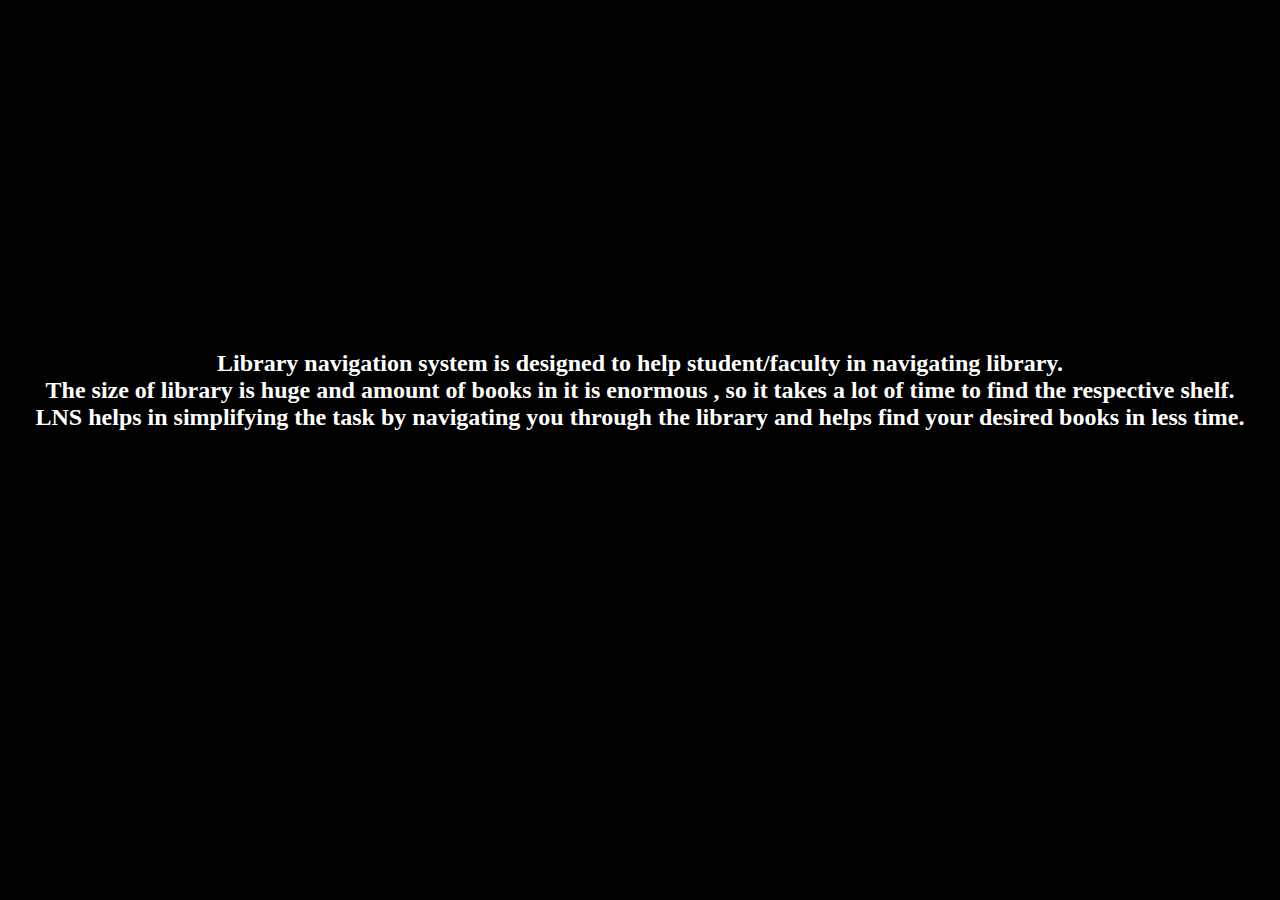
<file: about.html>
<!DOCTYPE html>
<html lang="en">
<head>
    
    <meta charset="UTF-8">
    <meta http-equiv="X-UA-Compatible" content="IE=edge">
    <meta name="viewport" content="width=device-width, initial-scale=1.0">
    
    <title>About</title>
    <style>
        *{
            background-color: rgb(0, 0, 0);
            text-align: center;
        }
        h2{

            color:white;
            margin-top:350px;
        }
    </style>
</head>
<body>
   <h2 >Library navigation system is designed to help student/faculty in navigating library.<br>The size of library is huge and amount of books in it is enormous 
    , so it takes a lot of time to find the respective shelf.<br> LNS helps in simplifying the task by navigating you through the library and helps find your desired books in less time.
</h2>
</body>
</html>
</file>
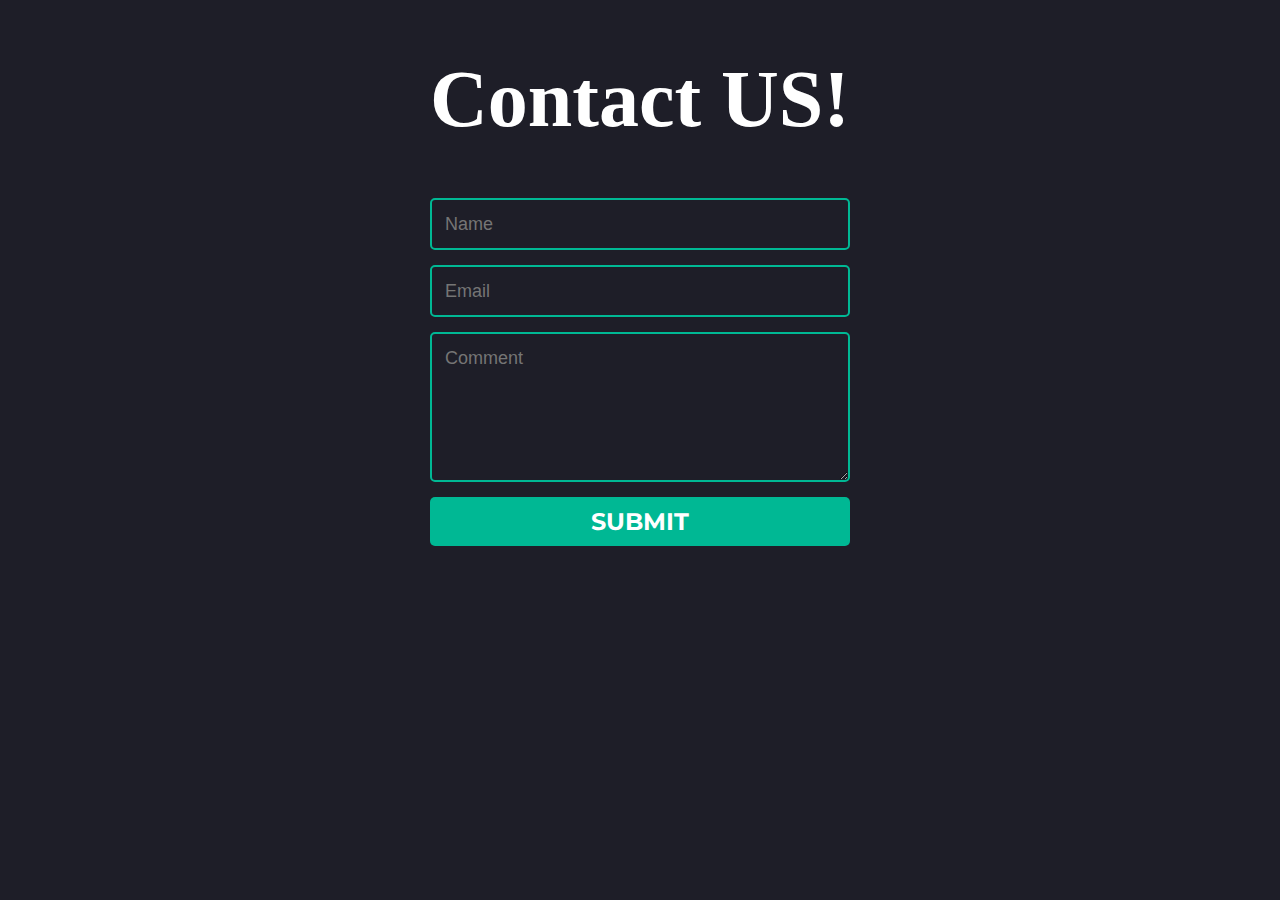
<file: contact.html>
<!DOCTYPE html>
<html lang="en">
<head>
    <meta charset="UTF-8">
    <meta http-equiv="X-UA-Compatible" content="IE=edge">
    <meta name="viewport" content="width=device-width, initial-scale=1.0">
    <title>Contact</title>
</head>

<style>
    @import url(https://fonts.googleapis.com/css?family=Montserrat:400,700);

body { background:rgb(30,30,40); }
form { max-width:420px; margin:50px auto; }
h1 { 
    color:white;
    font-size:80px;
    text-align:center;
}
.feedback-input {
  color:white;
  font-family: Helvetica, Arial, sans-serif;
  font-weight:500;
  font-size: 18px;
  border-radius: 5px;
  line-height: 22px;
  background-color: transparent;
  border:2px solid #00b894;
  transition: all 0.3s;
  padding: 13px;
  margin-bottom: 15px;
  width:100%;
  box-sizing: border-box;
  outline:0;
}

.feedback-input:focus { border:2px solid #0e6755; }

textarea {
  height: 150px;
  line-height: 150%;
  resize:vertical;
}

[type="submit"] {
  font-family: 'Montserrat', Arial, Helvetica, sans-serif;
  width: 100%;
  background:#00b894;
  border-radius:5px;
  border:0;
  cursor:pointer;
  color:white;
  font-size:24px;
  padding-top:10px;
  padding-bottom:10px;
  transition: all 0.3s;
  margin-top:-4px;
  font-weight:700;
}
[type="submit"]:hover { background:#048d71; }
</style>
<body>
    <h1>Contact US!</h1>
    <form>      
  <input name="name" type="text" class="feedback-input" placeholder="Name" />   
  <input name="email" type="text" class="feedback-input" placeholder="Email" />
  <textarea name="text" class="feedback-input" placeholder="Comment"></textarea>
  <input type="submit" value="SUBMIT"/>
</form>


    
</body>
</html>
</file>
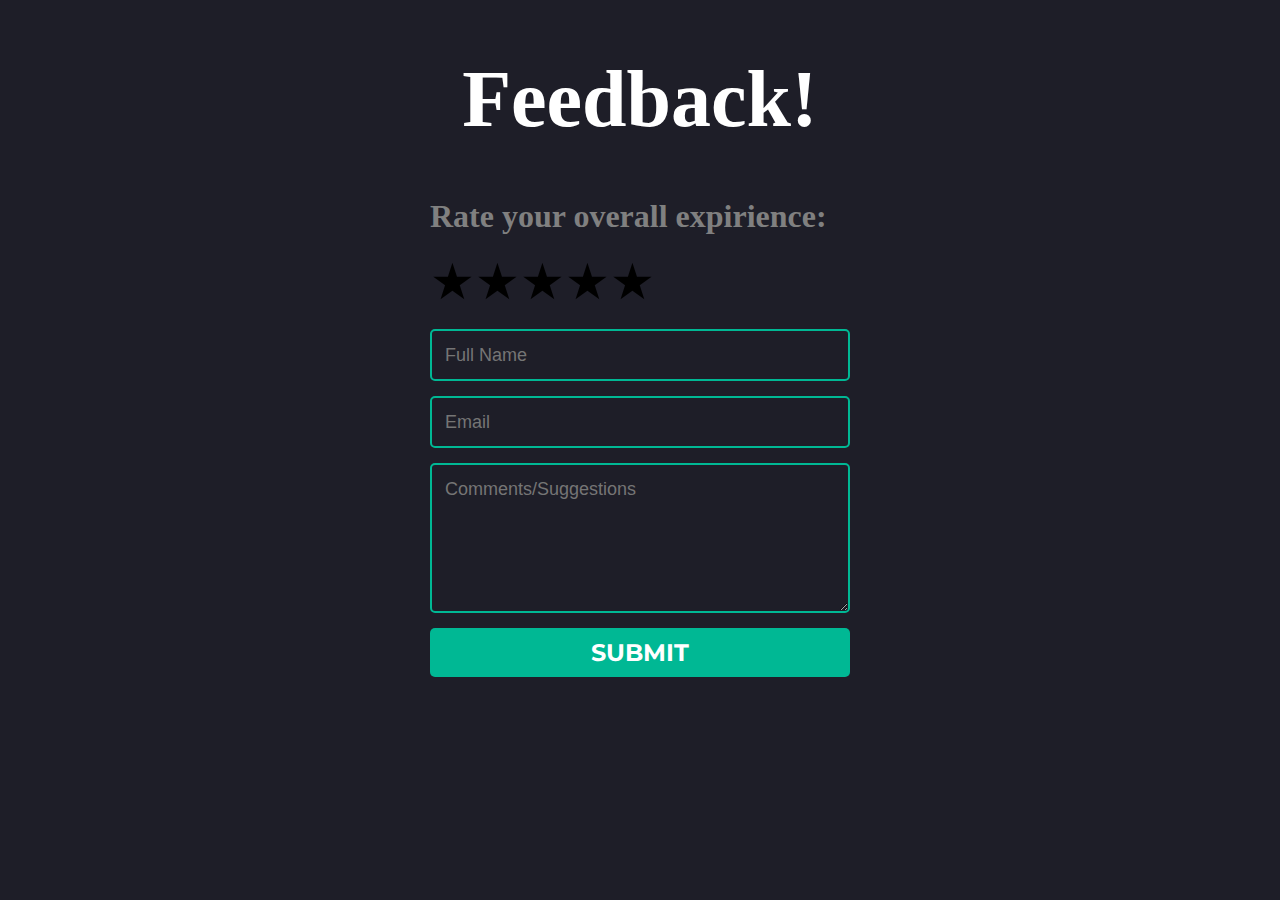
<file: feedback.html>
<!DOCTYPE html>
<html lang="en">
<head>
    <meta charset="UTF-8">
    <meta http-equiv="X-UA-Compatible" content="IE=edge">
    <meta name="viewport" content="width=device-width, initial-scale=1.0">
    <title>Feedback</title>
</head>

<style>
    @import url(https://fonts.googleapis.com/css?family=Montserrat:400,700);

body { background:rgb(30,30,40); }
form { max-width:420px; margin:50px auto; }
#title { 
    color:white;
    font-size:80px;
    text-align:center;
}
.feedback-input {
  color:white;
  font-family: Helvetica, Arial, sans-serif;
  font-weight:500;
  font-size: 18px;
  border-radius: 5px;
  line-height: 22px;
  background-color: transparent;
  border:2px solid #00b894;
  transition: all 0.3s;
  padding: 13px;
  margin-bottom: 15px;
  width:100%;
  box-sizing: border-box;
  outline:0;
}

.feedback-input:focus { border:2px solid #0e6755; }

textarea {
  height: 150px;
  line-height: 150%;
  resize:vertical;
}

[type="submit"] {
  font-family: 'Montserrat', Arial, Helvetica, sans-serif;
  width: 100%;
  background:#00b894;
  border-radius:5px;
  border:0;
  cursor:pointer;
  color:white;
  font-size:24px;
  padding-top:10px;
  padding-bottom:10px;
  transition: all 0.3s;
  margin-top:-4px;
  font-weight:700;
}
[type="submit"]:hover { background:#048d71; }
.rating {
  display: inline-block;
  position: relative;
  height: 50px;
  line-height: 50px;
  font-size: 50px;
}

.rating label {
  position: absolute;
  top: 0;
  left: 0;
  height: 100%;
  cursor: pointer;
}

.rating label:last-child {
  position: static;
}

.rating label:nth-child(1) {
  z-index: 5;
}

.rating label:nth-child(2) {
  z-index: 4;
}

.rating label:nth-child(3) {
  z-index: 3;
}

.rating label:nth-child(4) {
  z-index: 2;
}

.rating label:nth-child(5) {
  z-index: 1;
}

.rating label input {
  position: absolute;
  top: 0;
  left: 0;
  opacity: 0;
}

.rating label .icon {
  float: left;
  color: transparent;
}

.rating label:last-child .icon {
  color: #000;
}

.rating:not(:hover) label input:checked ~ .icon,
.rating:hover label:hover input ~ .icon {
  color:rgb(218, 218, 67);
}

.rating label input:focus:not(:checked) ~ .icon:last-child {
  color: #000;
  text-shadow: 0 0 5px rgb(218, 218, 67);
}
</style>
<body>
    <h1 id="title">Feedback!</h1>
    <form> 
        <h1 style="color:grey;">Rate your overall expirience:</h1>
        <div class="rating">
        
        <label>
            <input type="radio" name="stars" value="1" />
            <span class="icon">★</span>
          </label>
          <label>
            <input type="radio" name="stars" value="2" />
            <span class="icon">★</span>
            <span class="icon">★</span>
          </label>
          <label>
            <input type="radio" name="stars" value="3" />
            <span class="icon">★</span>
            <span class="icon">★</span>
            <span class="icon">★</span>   
          </label>
          <label>
            <input type="radio" name="stars" value="4" />
            <span class="icon">★</span>
            <span class="icon">★</span>
            <span class="icon">★</span>
            <span class="icon">★</span>
          </label>
          <label>
            <input type="radio" name="stars" value="5" />
            <span class="icon">★</span>
            <span class="icon">★</span>
            <span class="icon">★</span>
            <span class="icon">★</span>
            <span class="icon">★</span>
          </label>  
          </div> 
          <br><br>
  <input name="name" type="text" class="feedback-input" placeholder="Full Name" />   
  <input name="email" type="text" class="feedback-input" placeholder="Email" />
  <textarea name="text" class="feedback-input" placeholder="Comments/Suggestions"></textarea>
  <input type="submit" value="SUBMIT"/>
</form>


    
</body>
</html>
</file>
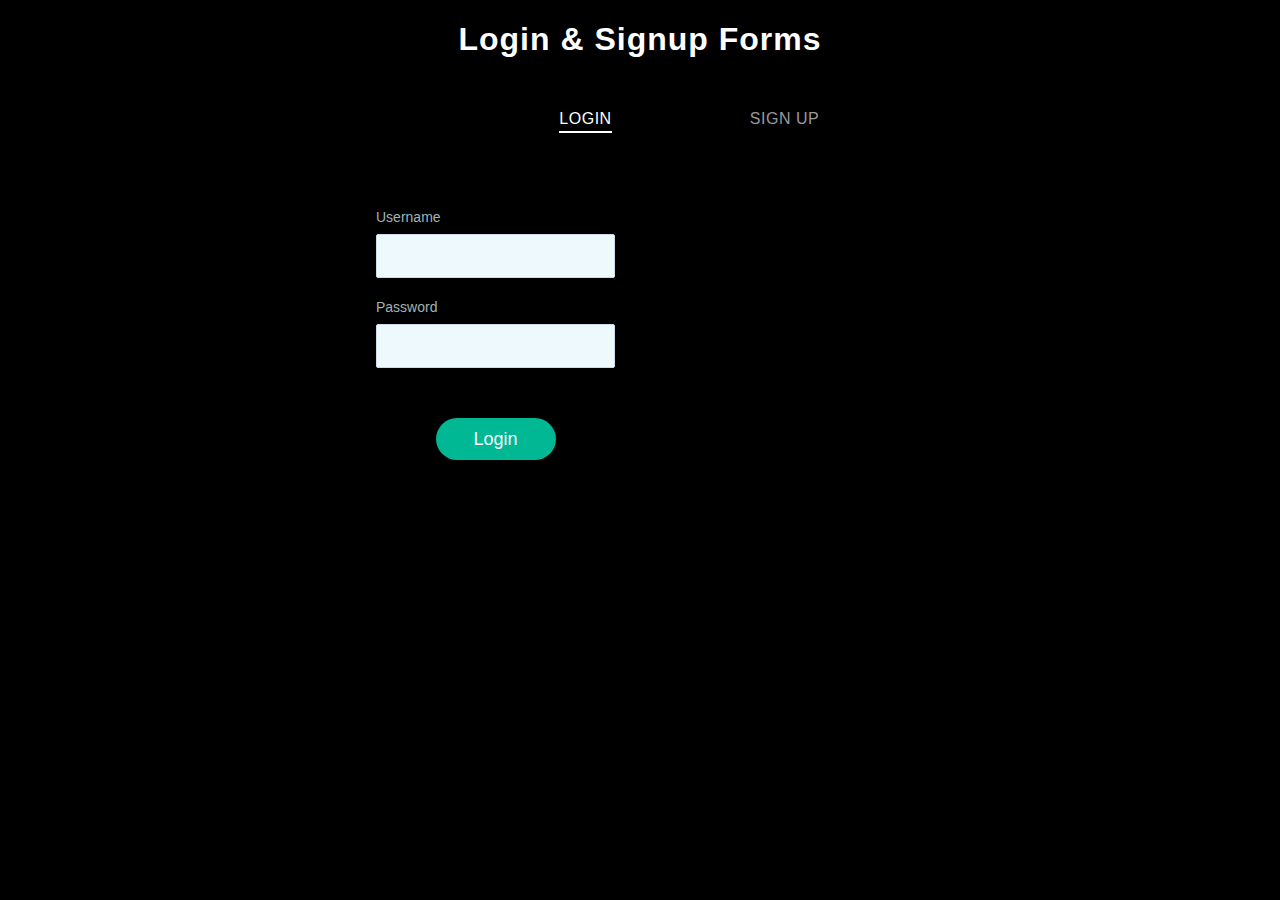
<file: init.html>
<?php 
session_start();
?>
<!DOCTYPE html>
<html lang="en">
  <head>
    <meta charset="UTF-8" />
    <meta http-equiv="X-UA-Compatible" content="IE=edge" />
    <meta name="viewport" content="width=device-width, initial-scale=1.0" />
    <link rel="stylesheet" href="init.css" />
    <title>Init LNS</title>
  </head>
  <body>
    <section class="forms-section">
      <h1 class="section-title">Login & Signup Forms</h1>
      <div class="forms">
        <div class="form-wrapper is-active">
          <button type="button" class="switcher switcher-login">
            Login
            <span class="underline"></span>
          </button>
          <form action="login.php" class="form form-login" method="post">
            <fieldset>
              <legend>Please, enter your email and password for login.</legend>
              <div class="input-block">
                <label for="login-email">Username</label>
                <input id="login-email" type="text" name="username" required />
              </div>
              <div class="input-block">
                <label for="login-password">Password</label>
                <input
                  id="login-password"
                  type="password"
                  name="password"
                  required
                />
              </div>
            </fieldset>
            <button type="submit" class="btn-login">Login</button>
          </form>
        </div>
        <div class="form-wrapper">
          <button type="button" class="switcher switcher-signup">
            Sign Up
            <span class="underline"></span>
          </button>
          <form action="register.php" method="post" class="form form-signup">
            <fieldset>
              <legend>
                Please, enter your email, password and password confirmation for
                sign up.
              </legend>
              <div class="input-block">
                <label>Registration number</label>
                <input type="text" name="regno" required />
              </div>
              <div class="input-block">
                <label for="signup-username">Username</label>
                <input id="signup-email" type="text" name="username" required />
              </div>
              <div class="input-block">
                <label for="signup-email">E-mail</label>
                <input id="signup-email" type="email" name="email" required />
              </div>
              <div class="input-block">
                <label for="signup-password">Password</label>
                <input
                  id="signup-password"
                  type="password"
                  name="password"
                  required
                />
              </div>
            </fieldset>
            <button type="submit" class="btn-signup">Sign Up</button>
          </form>
        </div>
      </div>
    </section>
    <script>
      const switchers = [...document.querySelectorAll(".switcher")];

      switchers.forEach((item) => {
        item.addEventListener("click", function () {
          switchers.forEach((item) =>
            item.parentElement.classList.remove("is-active")
          );
          this.parentElement.classList.add("is-active");
        });
      });
    </script>
  </body>
</html>
</file>
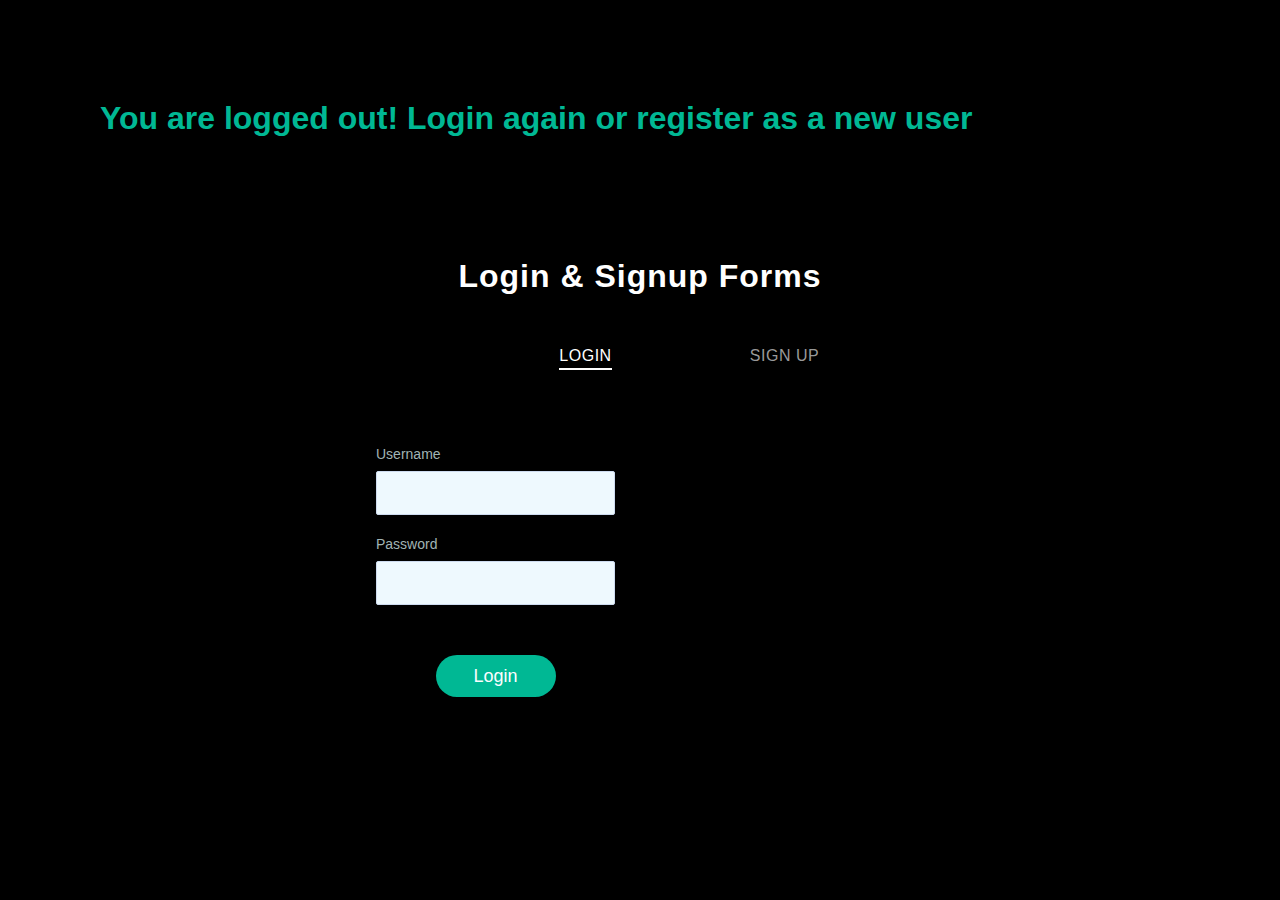
<file: logout.html>
<!DOCTYPE html>
<html lang="en">
  <head>
    <meta charset="UTF-8" />
    <meta http-equiv="X-UA-Compatible" content="IE=edge" />
    <meta name="viewport" content="width=device-width, initial-scale=1.0" />
    <link rel="stylesheet" href="init.css" />
    <title>Init LNS</title>
  </head>
  <body>
    <h1 style="color: #00b894; margin: 100px">
      You are logged out! Login again or register as a new user
    </h1>
    <section class="forms-section">
      <h1 class="section-title">Login & Signup Forms</h1>
      <div class="forms">
        <div class="form-wrapper is-active">
          <button type="button" class="switcher switcher-login">
            Login
            <span class="underline"></span>
          </button>
          <form action="login.php" class="form form-login" method="post">
            <fieldset>
              <legend>Please, enter your email and password for login.</legend>
              <div class="input-block">
                <label for="login-email">Username</label>
                <input id="login-email" type="text" name="username" required />
              </div>
              <div class="input-block">
                <label for="login-password">Password</label>
                <input
                  id="login-password"
                  type="password"
                  name="password"
                  required
                />
              </div>
            </fieldset>
            <button type="submit" class="btn-login">Login</button>
          </form>
        </div>
        <div class="form-wrapper">
          <button type="button" class="switcher switcher-signup">
            Sign Up
            <span class="underline"></span>
          </button>
          <form action="register.php" method="post" class="form form-signup">
            <fieldset>
              <legend>
                Please, enter your email, password and password confirmation for
                sign up.
              </legend>
              <div class="input-block">
                <label for="signup-username">Username</label>
                <input id="signup-email" type="text" required />
              </div>
              <div class="input-block">
                <label for="signup-email">E-mail</label>
                <input id="signup-email" type="email" required />
              </div>
              <div class="input-block">
                <label for="signup-password">Password</label>
                <input id="signup-password" type="password" required />
              </div>
            </fieldset>
            <button type="submit" class="btn-signup">Sign Up</button>
          </form>
        </div>
      </div>
    </section>
    <script>
      const switchers = [...document.querySelectorAll(".switcher")];

      switchers.forEach((item) => {
        item.addEventListener("click", function () {
          switchers.forEach((item) =>
            item.parentElement.classList.remove("is-active")
          );
          this.parentElement.classList.add("is-active");
        });
      });
    </script>
  </body>
</html>
</file>
<file: init.css>
*,
*::before,
*::after {
  box-sizing: border-box;
}

body {
  margin: 0;
  font-family: Roboto, -apple-system, "Helvetica Neue", "Segoe UI", Arial,
    sans-serif;
  background: black;
}

.forms-section {
  display: flex;
  flex-direction: column;
  justify-content: center;
  align-items: center;
}

.section-title {
  font-size: 32px;
  letter-spacing: 1px;
  color: #fff;
}

.forms {
  display: flex;
  align-items: flex-start;
  margin-top: 30px;
}

.form-wrapper {
  animation: hideLayer 0.3s ease-out forwards;
}

.form-wrapper.is-active {
  animation: showLayer 0.3s ease-in forwards;
}

@keyframes showLayer {
  50% {
    z-index: 1;
  }
  100% {
    z-index: 1;
  }
}

@keyframes hideLayer {
  0% {
    z-index: 1;
  }
  49.999% {
    z-index: 1;
  }
}

.switcher {
  position: relative;
  cursor: pointer;
  display: block;
  margin-right: auto;
  margin-left: auto;
  padding: 0;
  text-transform: uppercase;
  font-family: inherit;
  font-size: 16px;
  letter-spacing: 0.5px;
  color: #999;
  background-color: transparent;
  border: none;
  outline: none;
  transform: translateX(0);
  transition: all 0.3s ease-out;
}

.form-wrapper.is-active .switcher-login {
  color: #fff;
  transform: translateX(90px);
}

.form-wrapper.is-active .switcher-signup {
  color: #fff;
  transform: translateX(-90px);
}

.underline {
  position: absolute;
  bottom: -5px;
  left: 0;
  overflow: hidden;
  pointer-events: none;
  width: 100%;
  height: 2px;
}

.underline::before {
  content: "";
  position: absolute;
  top: 0;
  left: inherit;
  display: block;
  width: inherit;
  height: inherit;
  background-color: currentColor;
  transition: transform 0.2s ease-out;
}

.switcher-login .underline::before {
  transform: translateX(101%);
}

.switcher-signup .underline::before {
  transform: translateX(-101%);
}

.form-wrapper.is-active .underline::before {
  transform: translateX(0);
}

.form {
  overflow: hidden;
  min-width: 260px;
  margin-top: 50px;
  padding: 30px 25px;
  border-radius: 5px;
  transform-origin: top;
}

.form-login {
  animation: hideLogin 0.3s ease-out forwards;
}

.form-wrapper.is-active .form-login {
  animation: showLogin 0.3s ease-in forwards;
}

@keyframes showLogin {
  0% {
    background: #d7e7f1;
    transform: translate(40%, 10px);
  }
  50% {
    transform: translate(0, 0);
  }
  100% {
    background-color: #fff;
    transform: translate(35%, -20px);
  }
}

@keyframes hideLogin {
  0% {
    background-color: #fff;
    transform: translate(35%, -20px);
  }
  50% {
    transform: translate(0, 0);
  }
  100% {
    background: #d7e7f1;
    transform: translate(40%, 10px);
  }
}

.form-signup {
  animation: hideSignup 0.3s ease-out forwards;
}

.form-wrapper.is-active .form-signup {
  animation: showSignup 0.3s ease-in forwards;
}

@keyframes showSignup {
  0% {
    background: #d7e7f1;
    transform: translate(-40%, 10px) scaleY(0.8);
  }
  50% {
    transform: translate(0, 0) scaleY(0.8);
  }
  100% {
    background-color: #fff;
    transform: translate(-35%, -20px) scaleY(1);
  }
}

@keyframes hideSignup {
  0% {
    background-color: #fff;
    transform: translate(-35%, -20px) scaleY(1);
  }
  50% {
    transform: translate(0, 0) scaleY(0.8);
  }
  100% {
    background: #d7e7f1;
    transform: translate(-40%, 10px) scaleY(0.8);
  }
}

.form fieldset {
  position: relative;
  opacity: 0;
  margin: 0;
  padding: 0;
  border: 0;
  transition: all 0.3s ease-out;
}

.form-login fieldset {
  transform: translateX(-50%);
}

.form-signup fieldset {
  transform: translateX(50%);
}

.form-wrapper.is-active fieldset {
  opacity: 1;
  transform: translateX(0);
  transition: opacity 0.4s ease-in, transform 0.35s ease-in;
}

.form legend {
  position: absolute;
  overflow: hidden;
  width: 1px;
  height: 1px;
  clip: rect(0 0 0 0);
}

.input-block {
  margin-bottom: 20px;
}

.input-block label {
  font-size: 14px;
  color: #a1b4b4;
}

.input-block input {
  display: block;
  width: 100%;
  margin-top: 8px;
  padding-right: 15px;
  padding-left: 15px;
  font-size: 16px;
  line-height: 40px;
  color: #3b4465;
  background: #eef9fe;
  border: 1px solid #cddbef;
  border-radius: 2px;
}

.form [type="submit"] {
  opacity: 0;
  display: block;
  min-width: 120px;
  margin: 30px auto 10px;
  font-size: 18px;
  line-height: 40px;
  border-radius: 25px;
  border: none;
  transition: all 0.3s ease-out;
}

.form-wrapper.is-active .form [type="submit"] {
  opacity: 1;
  transform: translateX(0);
  transition: all 0.4s ease-in;
}

.btn-login {
  color: #fbfdff;
  background: #00b894;
  transform: translateX(-30%);
}

.btn-signup {
  color: #00b894;
  background: #fbfdff;
  box-shadow: inset 0 0 0 2px #00b894;
  transform: translateX(30%);
}
</file>
